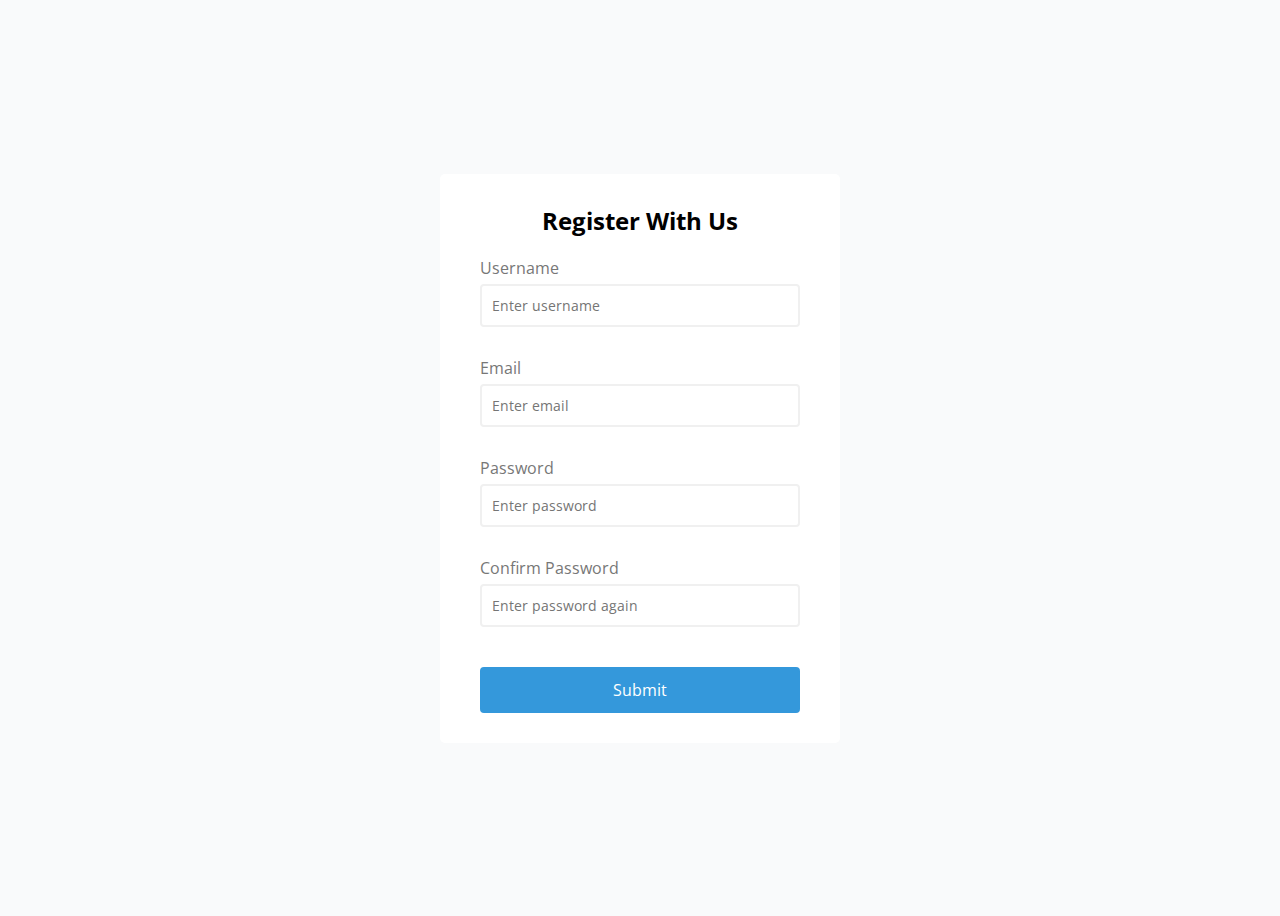
<file: 01-form-validator/index.html>
<!DOCTYPE html>
<html lang="en">
  <head>
    <meta charset="UTF-8" />
    <meta name="viewport" content="width=device-width, initial-scale=1.0" />
    <meta http-equiv="X-UA-Compatible" content="ie=edge" />
    <link rel="stylesheet" href="style.css" />
    <title>Form Validator</title>
  </head>
  <body>
    <div class="container">
      <form id="form" class="form">
        <h2>Register With Us</h2>
        <div class="form-control">
          <label for="username">Username</label>
          <input type="text" id="username" placeholder="Enter username" />
          <small>Error message</small>
        </div>
        <div class="form-control">
          <label for="email">Email</label>
          <input type="text" id="email" placeholder="Enter email" />
          <small>Error message</small>
        </div>
        <div class="form-control">
          <label for="password">Password</label>
          <input type="password" id="password" placeholder="Enter password" />
          <small>Error message</small>
        </div>
        <div class="form-control">
          <label for="password2">Confirm Password</label>
          <input
            type="password"
            id="password2"
            placeholder="Enter password again"
          />
          <small>Error message</small>
        </div>
        <button>Submit</button>
      </form>
    </div>
    <script src="script.js"></script>
  </body>
</html>
</file>
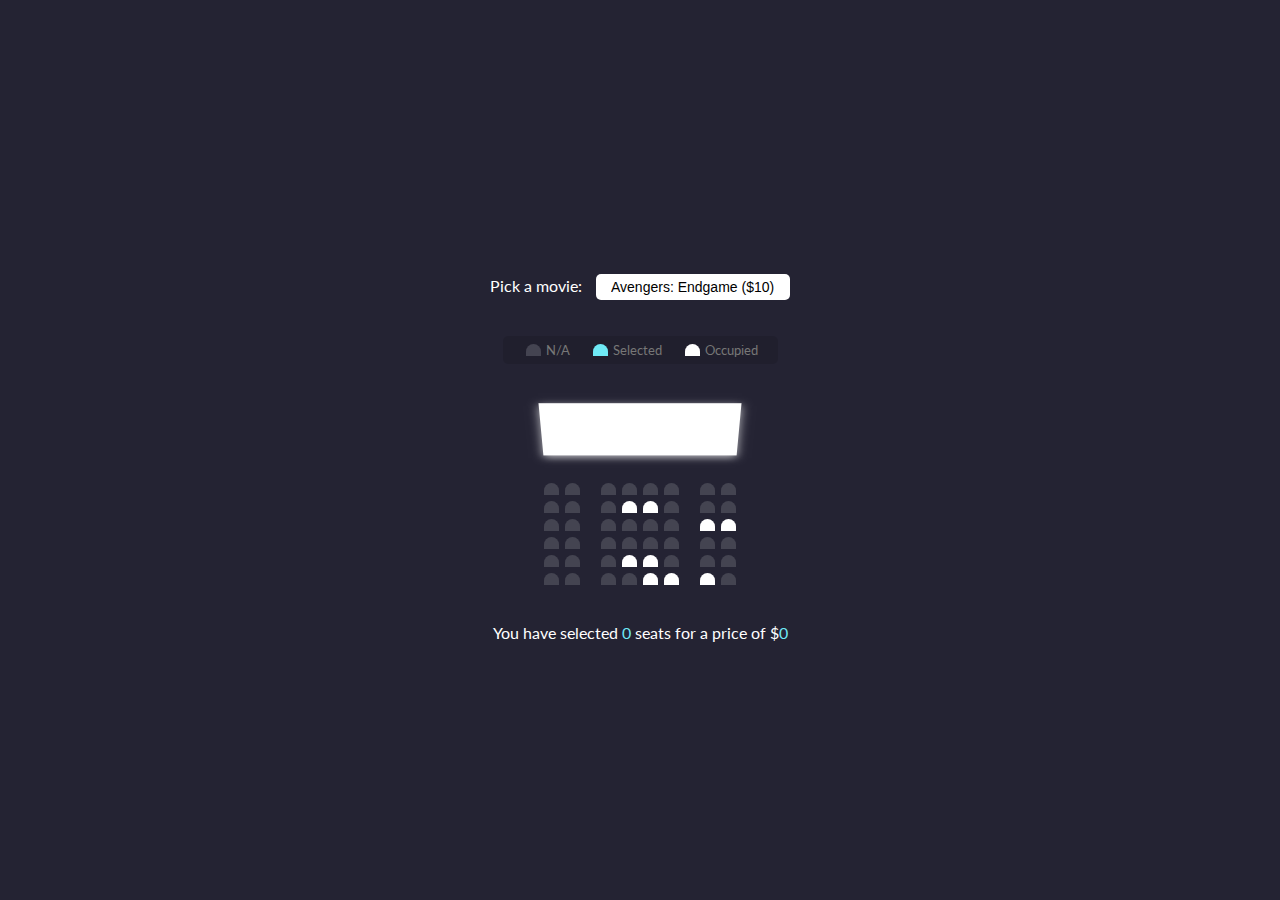
<file: 02-movie-seat-booking/index.html>
<!DOCTYPE html>
<html lang="en">
  <head>
    <meta charset="UTF-8" />
    <meta name="viewport" content="width=device-width, initial-scale=1.0" />
    <meta http-equiv="X-UA-Compatible" content="ie=edge" />
    <link rel="stylesheet" href="style.css" />
    <title>Movie Seat Booking</title>
  </head>
  <body>
    <div class="movie-container">
      <label>Pick a movie:</label>
      <select id="movie">
        <option value="10">Avengers: Endgame ($10)</option>
        <option value="12">Joker ($12)</option>
        <option value="8">Toy Story 4 ($8)</option>
        <option value="9">The Lion King ($9)</option>
      </select>
    </div>

    <ul class="showcase">
      <li>
        <div class="seat"></div>
        <small>N/A</small>
      </li>
      <li>
        <div class="seat selected"></div>
        <small>Selected</small>
      </li>
      <li>
        <div class="seat occupied"></div>
        <small>Occupied</small>
      </li>
    </ul>

    <div class="container">
      <div class="screen"></div>

      <div class="row">
        <div class="seat"></div>
        <div class="seat"></div>
        <div class="seat"></div>
        <div class="seat"></div>
        <div class="seat"></div>
        <div class="seat"></div>
        <div class="seat"></div>
        <div class="seat"></div>
      </div>

      <div class="row">
        <div class="seat"></div>
        <div class="seat"></div>
        <div class="seat"></div>
        <div class="seat occupied"></div>
        <div class="seat occupied"></div>
        <div class="seat"></div>
        <div class="seat"></div>
        <div class="seat"></div>
      </div>

      <div class="row">
        <div class="seat"></div>
        <div class="seat"></div>
        <div class="seat"></div>
        <div class="seat"></div>
        <div class="seat"></div>
        <div class="seat"></div>
        <div class="seat occupied"></div>
        <div class="seat occupied"></div>
      </div>

      <div class="row">
        <div class="seat"></div>
        <div class="seat"></div>
        <div class="seat"></div>
        <div class="seat"></div>
        <div class="seat"></div>
        <div class="seat"></div>
        <div class="seat"></div>
        <div class="seat"></div>
      </div>

      <div class="row">
        <div class="seat"></div>
        <div class="seat"></div>
        <div class="seat"></div>
        <div class="seat occupied"></div>
        <div class="seat occupied"></div>
        <div class="seat"></div>
        <div class="seat"></div>
        <div class="seat"></div>
      </div>

      <div class="row">
        <div class="seat"></div>
        <div class="seat"></div>
        <div class="seat"></div>
        <div class="seat"></div>
        <div class="seat occupied"></div>
        <div class="seat occupied"></div>
        <div class="seat occupied"></div>
        <div class="seat"></div>
      </div>
    </div>

    <p class="text">
      You have selected <span id="count">0</span> seats for a price of $<span
        id="total"
        >0</span
      >
    </p>

    <script src="script.js"></script>
  </body>
</html>
</file>
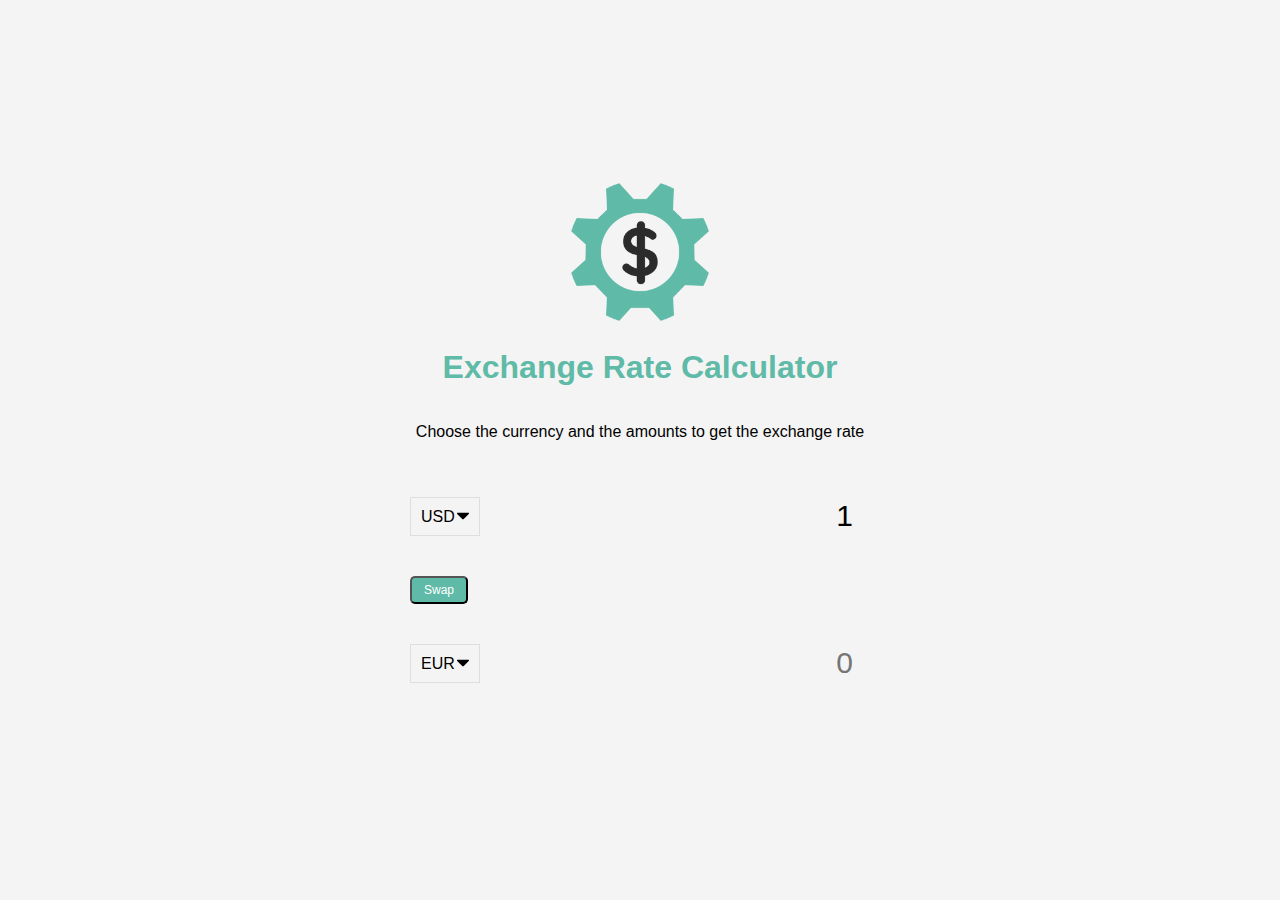
<file: 04-exchange-rate-calculator/index.html>
<!DOCTYPE html>
<html lang="en">
  <head>
    <meta charset="UTF-8" />
    <meta name="viewport" content="width=device-width, initial-scale=1.0" />
    <meta http-equiv="X-UA-Compatible" content="ie=edge" />
    <title>Exchange Rate Calculator</title>
    <link rel="stylesheet" href="style.css" />
  </head>
  <body>
    <img src="img/money.png" class="money-img" alt="" />

    <h1>Exchange Rate Calculator</h1>

    <p>Choose the currency and the amounts to get the exchange rate</p>

    <div class="container">
      <div class="currency">
        <select id="currency-one">
          <option value="AED">AED</option>
          <option value="ARS">ARS</option>
          <option value="AUD">AUD</option>
          <option value="BGN">BGN</option>
          <option value="BRL">BRL</option>
          <option value="BSD">BSD</option>
          <option value="CAD">CAD</option>
          <option value="CHF">CHF</option>
          <option value="CLP">CLP</option>
          <option value="CNY">CNY</option>
          <option value="COP">COP</option>
          <option value="CZK">CZK</option>
          <option value="DKK">DKK</option>
          <option value="DOP">DOP</option>
          <option value="EGP">EGP</option>
          <option value="EUR">EUR</option>
          <option value="FJD">FJD</option>
          <option value="GBP">GBP</option>
          <option value="GTQ">GTQ</option>
          <option value="HKD">HKD</option>
          <option value="HRK">HRK</option>
          <option value="HUF">HUF</option>
          <option value="IDR">IDR</option>
          <option value="ILS">ILS</option>
          <option value="INR">INR</option>
          <option value="ISK">ISK</option>
          <option value="JPY">JPY</option>
          <option value="KRW">KRW</option>
          <option value="KZT">KZT</option>
          <option value="MXN">MXN</option>
          <option value="MYR">MYR</option>
          <option value="NOK">NOK</option>
          <option value="NZD">NZD</option>
          <option value="PAB">PAB</option>
          <option value="PEN">PEN</option>
          <option value="PHP">PHP</option>
          <option value="PKR">PKR</option>
          <option value="PLN">PLN</option>
          <option value="PYG">PYG</option>
          <option value="RON">RON</option>
          <option value="RUB">RUB</option>
          <option value="SAR">SAR</option>
          <option value="SEK">SEK</option>
          <option value="SGD">SGD</option>
          <option value="THB">THB</option>
          <option value="TRY">TRY</option>
          <option value="TWD">TWD</option>
          <option value="UAH">UAH</option>
          <option value="USD" selected>USD</option>
          <option value="UYU">UYU</option>
          <option value="VND">VND</option>
          <option value="ZAR">ZAR</option>
        </select>

        <input type="number" id="amount-one" placeholder="0" value="1" />
      </div>

      <div class="swap-rate-container">
        <button class="btn" id="swap">Swap</button>
        <div class="rate" id="rate"></div>
      </div>

      <div class="currency">
        <select id="currency-two">
          <option value="AED">AED</option>
          <option value="ARS">ARS</option>
          <option value="AUD">AUD</option>
          <option value="BGN">BGN</option>
          <option value="BRL">BRL</option>
          <option value="BSD">BSD</option>
          <option value="CAD">CAD</option>
          <option value="CHF">CHF</option>
          <option value="CLP">CLP</option>
          <option value="CNY">CNY</option>
          <option value="COP">COP</option>
          <option value="CZK">CZK</option>
          <option value="DKK">DKK</option>
          <option value="DOP">DOP</option>
          <option value="EGP">EGP</option>
          <option value="EUR" selected>EUR</option>
          <option value="FJD">FJD</option>
          <option value="GBP">GBP</option>
          <option value="GTQ">GTQ</option>
          <option value="HKD">HKD</option>
          <option value="HRK">HRK</option>
          <option value="HUF">HUF</option>
          <option value="IDR">IDR</option>
          <option value="ILS">ILS</option>
          <option value="INR">INR</option>
          <option value="ISK">ISK</option>
          <option value="JPY">JPY</option>
          <option value="KRW">KRW</option>
          <option value="KZT">KZT</option>
          <option value="MXN">MXN</option>
          <option value="MYR">MYR</option>
          <option value="NOK">NOK</option>
          <option value="NZD">NZD</option>
          <option value="PAB">PAB</option>
          <option value="PEN">PEN</option>
          <option value="PHP">PHP</option>
          <option value="PKR">PKR</option>
          <option value="PLN">PLN</option>
          <option value="PYG">PYG</option>
          <option value="RON">RON</option>
          <option value="RUB">RUB</option>
          <option value="SAR">SAR</option>
          <option value="SEK">SEK</option>
          <option value="SGD">SGD</option>
          <option value="THB">THB</option>
          <option value="TRY">TRY</option>
          <option value="TWD">TWD</option>
          <option value="UAH">UAH</option>
          <option value="USD">USD</option>
          <option value="UYU">UYU</option>
          <option value="VND">VND</option>
          <option value="ZAR">ZAR</option>
        </select>

        <input type="number" id="amount-two" placeholder="0" />
      </div>
    </div>
    <script src="script.js"></script>
  </body>
</html>
</file>
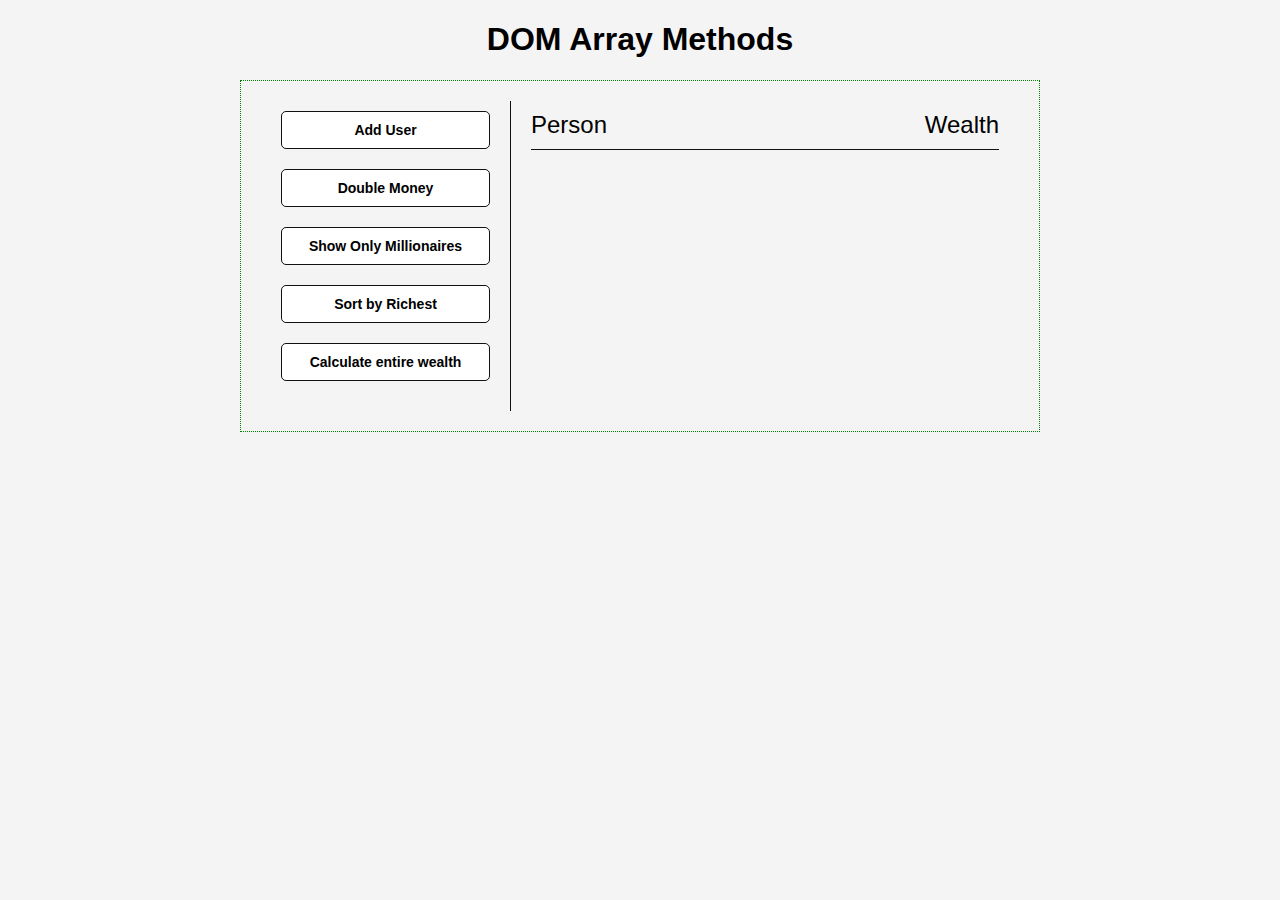
<file: 05-array-methods/index.html>
<!DOCTYPE html>
<html lang="en">
  <head>
    <meta charset="UTF-8" />
    <meta name="viewport" content="width=device-width, initial-scale=1.0" />
    <title>Array Methods</title>
    <link rel="stylesheet" href="style.css" />
  </head>
  <body>
    <h1>DOM Array Methods</h1>

    <div class="container">
      <aside>
        <button id="add-user">Add User</button>
        <button id="double">Double Money</button>
        <button id="show-millionaires">Show Only Millionaires</button>
        <button id="sort">Sort by Richest</button>
        <button id="calculate-wealth">Calculate entire wealth</button>
      </aside>

      <main id="main">
        <h2><strong>Person</strong> Wealth</h2>
      </main>
    </div>

    <script src="script.js"></script>
  </body>
</html>
</file>
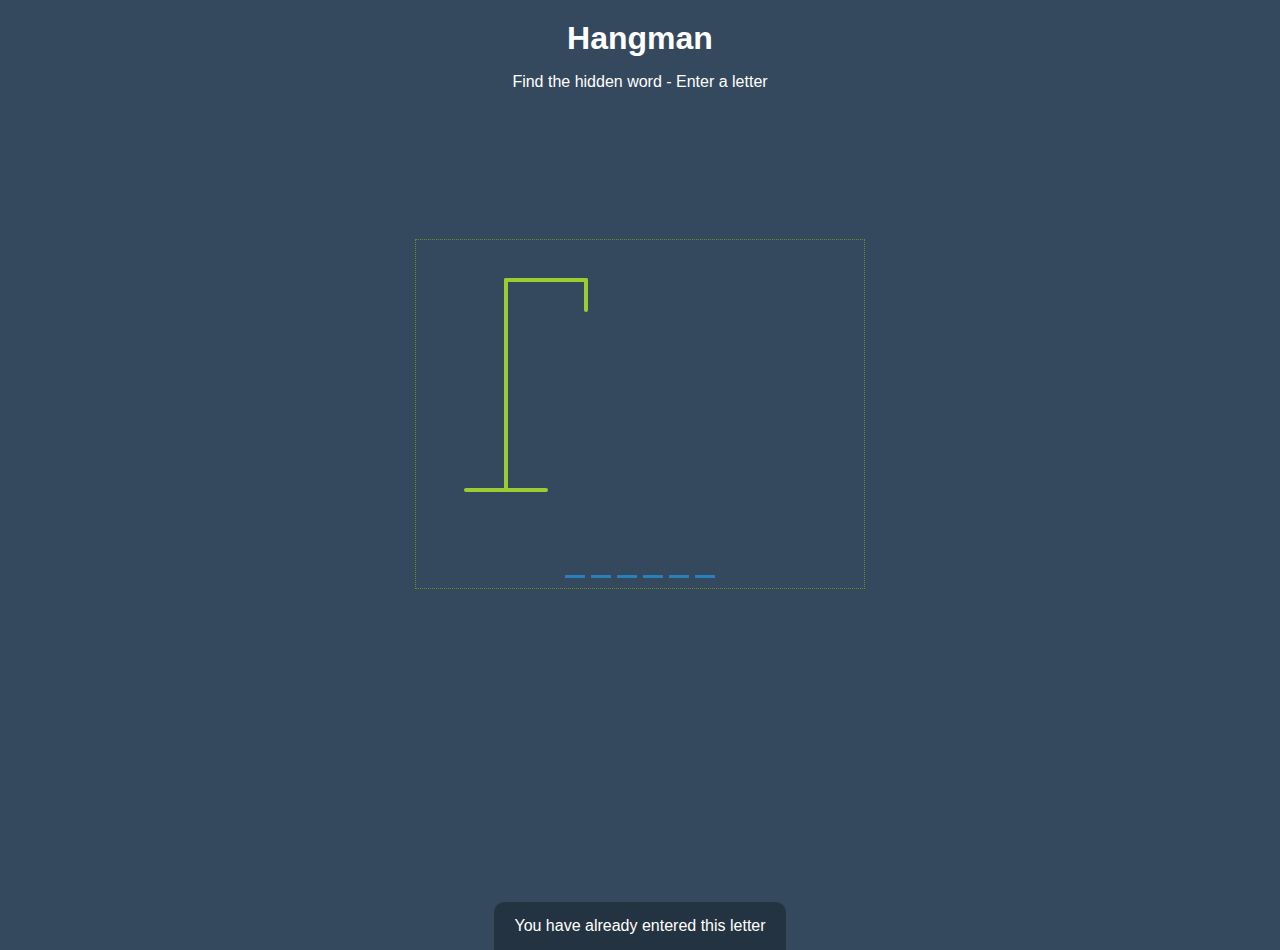
<file: 07-hangman/index.html>
<!DOCTYPE html>
<html lang="en">
  <head>
    <meta charset="UTF-8" />
    <meta name="viewport" content="width=device-width, initial-scale=1.0" />
    <link rel="stylesheet" href="style.css" />
    <title>Hangman</title>
  </head>
  <body>
    <h1>Hangman</h1>
    <p>Find the hidden word - Enter a letter</p>

    <!-- Game container -->
    <div class="game-container">
      <svg height="250" width="200" class="figure-container">
        <!-- Rod -->
        <line x1="60" y1="20" x2="140" y2="20" />
        <line x1="140" y1="20" x2="140" y2="50" />
        <line x1="60" y1="20" x2="60" y2="230" />
        <line x1="20" y1="230" x2="100" y2="230" />

        <!-- Head -->
        <circle cx="140" cy="70" r="20" class="figure-part" />

        <!-- Body -->
        <line x1="140" y1="90" x2="140" y2="150" class="figure-part" />

        <!-- Arms -->
        <line x1="140" y1="120" x2="120" y2="100" class="figure-part" />
        <line x1="140" y1="120" x2="160" y2="100" class="figure-part" />

        <!-- Legs -->
        <line x1="140" y1="150" x2="120" y2="180" class="figure-part" />
        <line x1="140" y1="150" x2="160" y2="180" class="figure-part" />
      </svg>

      <div class="wrong-letters-container">
        <div id="wrong-letters">
          <!-- To be replaced dynamically -->
          <!-- <p>Wrong</p> -->
          <!-- <span>e,r,t,y,c,n</span> -->
        </div>
      </div>

      <div class="word" id="word">
        <!-- To be replaced dynamically -->
        <!-- <div class="letter"></div> -->
        <!-- <div class="letter"></div> -->
        <!-- <div class="letter">l</div> -->
        <!-- <div class="letter">l</div> -->
        <!-- <div class="letter">o</div> -->
      </div>
    </div>

    <!-- Container for final message -->
    <div class="popup-container" id="popup-container">
      <div class="popup">
        <!-- To be replaced dynamically -->
        <!-- <h2 id="final-message">You Have Won</h2> -->
        <h2 id="final-message"></h2>
        <button id="play-button">Play Again</button>
      </div>
    </div>

    <!-- Notification -->
    <div class="notification-container" id="notification-container">
      <p>You have already entered this letter</p>
    </div>
    <script src="script.js"></script>
  </body>
</html>
</file>
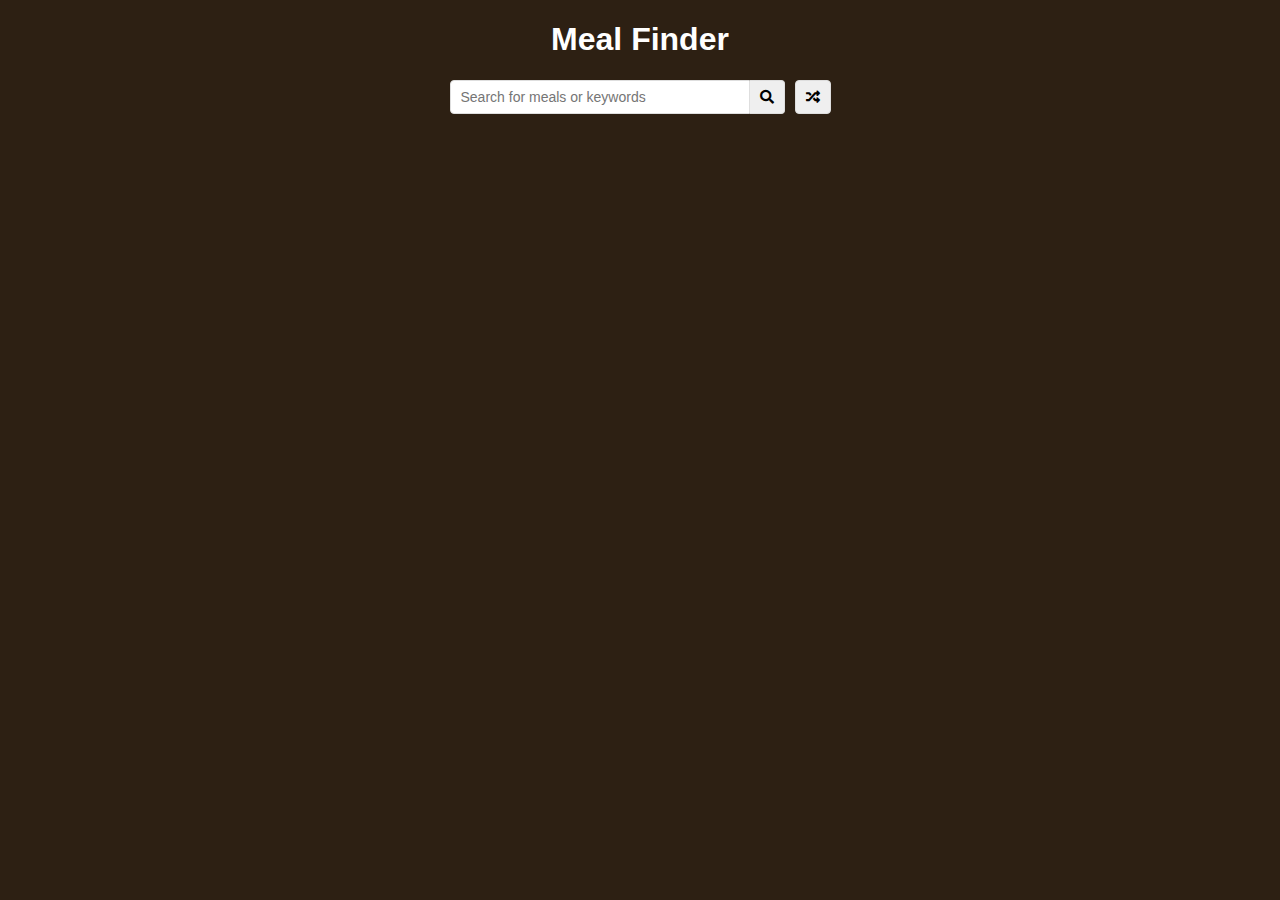
<file: 08-meal-finder/index.html>
<!DOCTYPE html>
<html lang="en">
  <head>
    <meta charset="UTF-8" />
    <meta name="viewport" content="width=device-width, initial-scale=1.0" />
    <link
      rel="stylesheet"
      href="https://cdnjs.cloudflare.com/ajax/libs/font-awesome/5.12.1/css/all.min.css"
    />
    <link rel="stylesheet" href="style.css" />
    <title>Meal Finder</title>
  </head>
  <body>
    <div class="container">
      <h1>Meal Finder</h1>
      <div class="flex">
        <form class="flex" id="submit">
          <input
            type="text"
            id="search"
            placeholder="Search for meals or keywords"
          />
          <button class="search-btn" type="submit">
            <i class="fas fa-search"></i>
          </button>
        </form>

        <button class="random-btn" id="random">
          <i class="fas fa-random"></i>
        </button>
      </div>

      <div id="result-heading"></div>

      <div id="meals" class="meals"></div>

      <div id="single-meal"></div>
    </div>

    <script src="script.js"></script>
  </body>
</html>
</file>
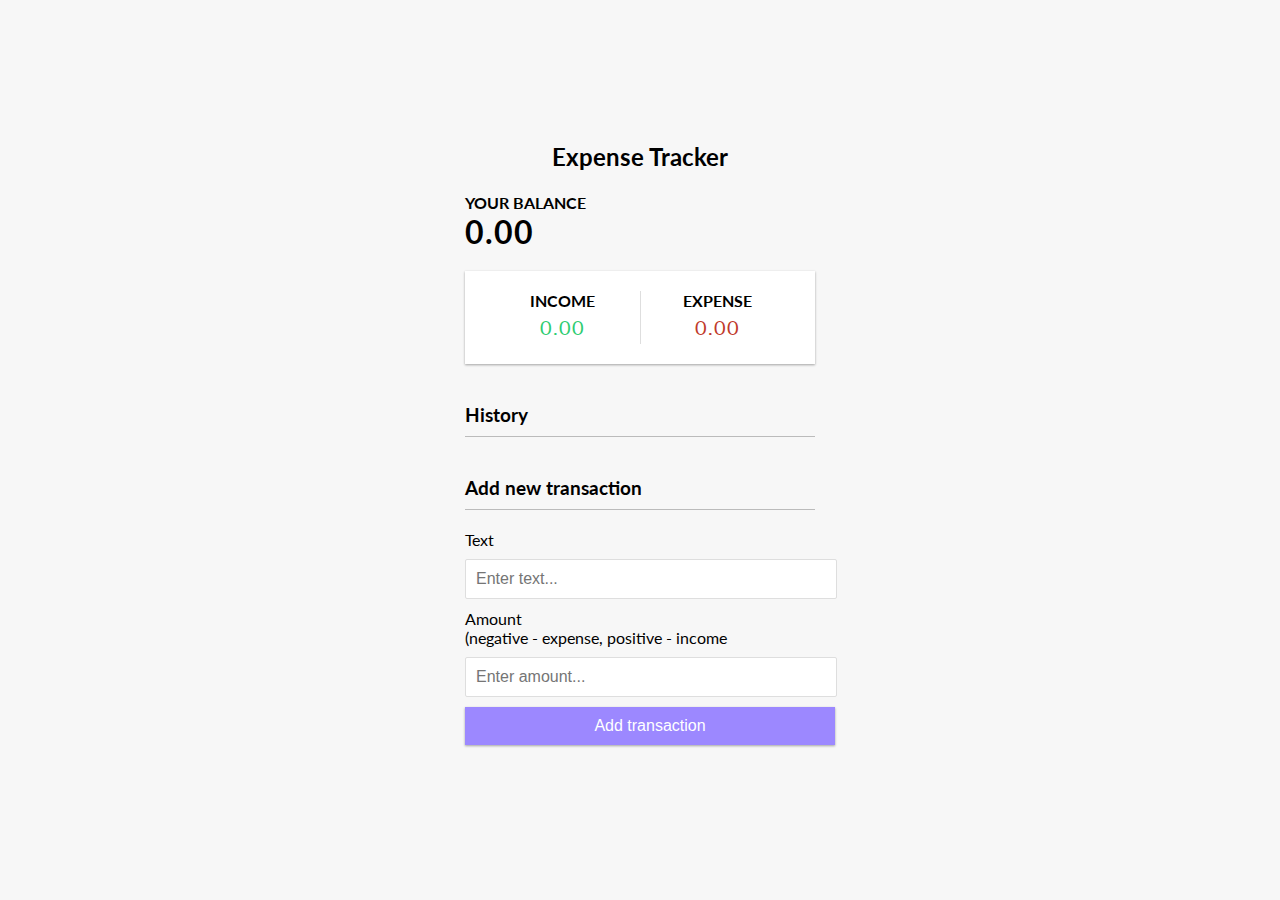
<file: 09-expense-tracker/index.html>
<!DOCTYPE html>
<html lang="en">
  <head>
    <meta charset="UTF-8" />
    <meta name="viewport" content="width=device-width, initial-scale=1.0" />
    <link rel="stylesheet" href="style.css" />
    <title>Expense Tracker</title>
  </head>
  <body>
    <h2>Expense Tracker</h2>

    <div class="container">
      <h4>Your Balance</h4>
      <h1 id="balance">$0.00</h1>

      <div class="inc-exp-container">
        <div>
          <h4>Income</h4>
          <p id="money-plus" class="money plus">+$0.00</p>
        </div>
        <div>
          <h4>Expense</h4>
          <p id="money-minus" class="money minus">-$0.00</p>
        </div>
      </div>

      <h3>History</h3>
      <ul id="list" class="list">
        <!-- List will be added via JS -->
        <!-- <li class="minus">
          Cash <span>-$400</span><button class="delete-btn">x</button>
        </li> -->
      </ul>

      <h3>
        Add new transaction
      </h3>
      <form id="form">
        <div class="form-control">
          <label for="text">Text</label>
          <input type="text" id="text" placeholder="Enter text..." />
        </div>

        <div class="form-control">
          <label for="amount"
            >Amount <br />
            (negative - expense, positive - income</label
          >
          <input type="number" id="amount" placeholder="Enter amount..."">
        </div>

        <button class="btn">Add transaction</button>
      </form>
    </div>

    <script src="script.js"></script>
  </body>
</html>
</file>
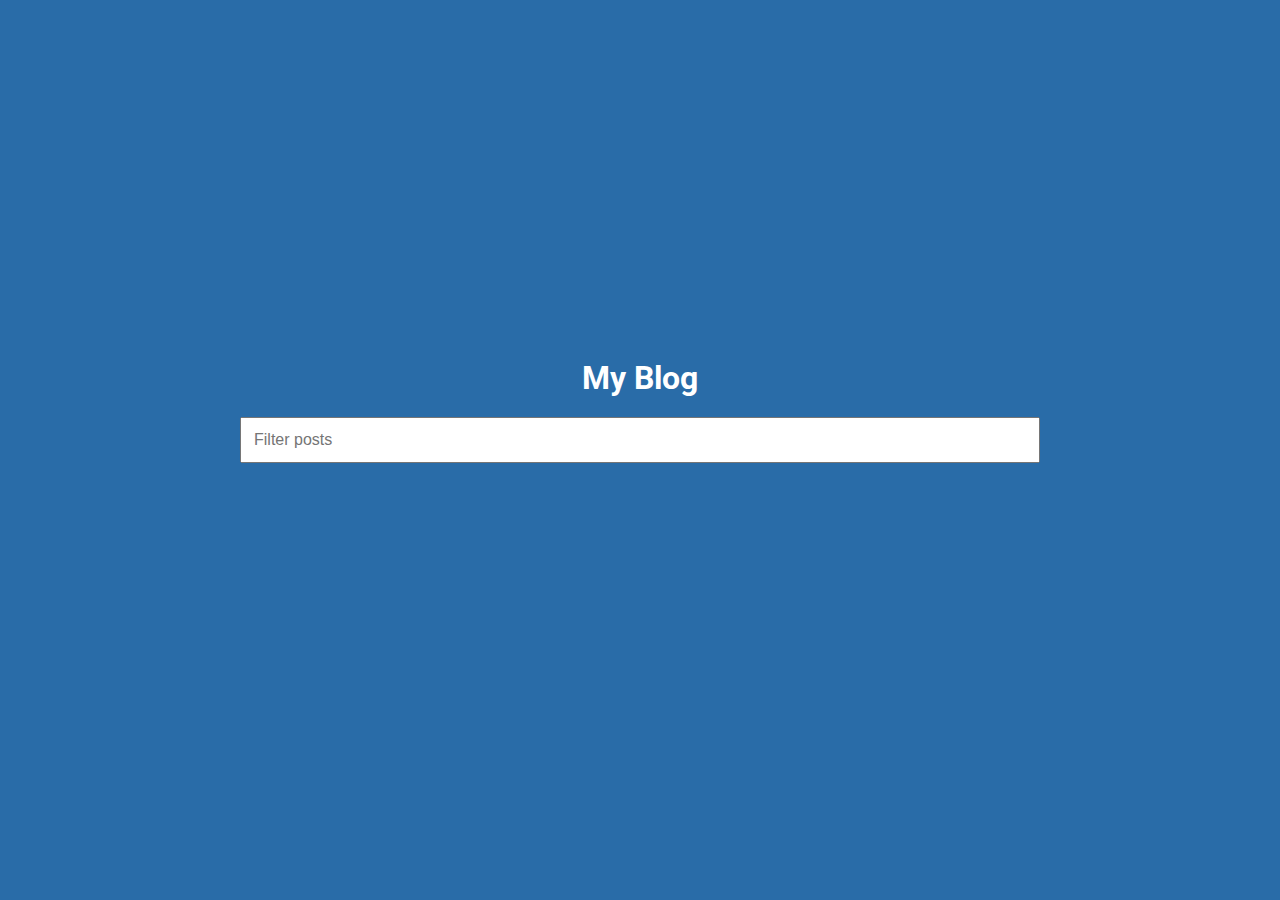
<file: 11-scroll/index.html>
<!DOCTYPE html>
<html lang="en">
  <head>
    <meta charset="UTF-8" />
    <meta name="viewport" content="width=device-width, initial-scale=1.0" />
    <meta http-equiv="X-UA-Compatible" content="ie=edge" />
    <link rel="stylesheet" href="style.css" />
    <title>Scroll</title>
  </head>
  <body>
    <h1>My Blog</h1>

    <div class="filter-container">
      <input
        type="text"
        id="filter"
        class="filter"
        placeholder="Filter posts"
      />
    </div>

    <!-- Post placeholder -->
    <div id="post-container"></div>

    <div class="loader">
      <div class="circle"></div>
      <div class="circle"></div>
      <div class="circle"></div>
    </div>

    <script src="script.js"></script>
  </body>
</html>

<!-- Sample posts
    <div id="post-container">
      <div class="post">
        <div class="number">1</div>
        <div class="post-info">
          <h2 class="post-title">Post One</h2>
          <p class="post-body">
            Lorem, ipsum dolor sit amet consectetur adipisicing elit. Rem labore
            corrupti vitae laudantium voluptatum fugit rerum, tempore autem?
            Dolorum, cupiditate!
          </p>
        </div>
      </div>

      <div class="post">
        <div class="number">2</div>
        <div class="post-info">
          <h2 class="post-title">Post Two</h2>
          <p class="post-body">
            Lorem, ipsum dolor sit amet consectetur adipisicing elit. Rem labore
            corrupti vitae laudantium voluptatum fugit rerum, tempore autem?
            Dolorum, cupiditate!
          </p>
        </div>
      </div>
    </div>
 -->
</file>
<file: 01-form-validator/style.css>
@import url("https://fonts.googleapis.com/css?family=Open+Sans&display=swap");

:root {
  --success-color: #2ecc71;
  --error-color: #e74c3c;
}

* {
  box-sizing: border-box;
}

body {
  background-color: #f9fafb;
  font-family: "Open Sans", sans-serif;
  display: flex;
  justify-content: center;
  align-items: center;
  min-height: 100vh;
}

.container {
  background-color: #fff;
  border-radius: 5px;
  box-shadow: 0 2px 10px rgba(0.3);
  width: 400px;
}

/* Form - start */
h2 {
  text-align: center;
  margin: 0 0 20px;
}

#form {
  padding: 30px 40px;
}

.form-control {
  margin-bottom: 10px;
  padding-bottom: 20px;
  position: relative;
}

.form-control label {
  color: #777;
  display: block;
  margin-bottom: 5px;
}

.form-control input {
  border: 2px solid #f0f0f0;
  border-radius: 4px;
  display: block;
  width: 100%;
  padding: 10px;
  font-size: 14px;
  font-family: inherit;
}

.form-control input:focus {
  outline: 0;
  border-color: #777;
}

.form-control.success input {
  border-color: var(--success-color);
}

.form-control.error input {
  border-color: var(--error-color);
}

.form-control small {
  color: var(--error-color);
  position: absolute;
  bottom: 0;
  left: 0;
  visibility: hidden;
}

.form-control.error small {
  visibility: visible;
}

.form button {
  cursor: pointer;
  background-color: #3498db;
  border: 2px solid #3498db;
  border-radius: 4px;
  color: white;
  display: block;
  font-size: 16px;
  padding: 10px;
  margin-top: 20px;
  width: 100%;
  font-family: inherit;
}

.form button:focus {
  outline-color: lightsteelblue;
}
/* Form - end */
</file>
<file: 02-movie-seat-booking/style.css>
@import url("https://fonts.googleapis.com/css?family=Lato&display=swap");

* {
  box-sizing: border-box;
}

body {
  background-color: #242333;

  display: flex;
  flex-direction: column;
  align-items: center;
  justify-content: center;
  height: 100vh;

  font-family: "Lato", sans-serif;
  color: white;
  margin: 0;
}

.movie-container {
  margin: 20px 0;
}

.movie-container select {
  background-color: #fff;
  border: 0;
  border-radius: 5px;
  font-size: 14px;
  margin-left: 10px;

  padding: 5px 15px;
  -moz-appearance: none;
  -webkit-appearance: none;
  appearance: none;
}

.container {
  perspective: 1000px;
  margin-bottom: 30px;
}

p.text {
  margin: 5px 0;
}

p.text span {
  color: #6feaf6;
}

.seat {
  background-color: #444451;
  height: 12px;
  width: 15px;
  margin: 3px;

  border-top-left-radius: 10px;
  border-top-right-radius: 10px;
}

.seat.selected {
  background-color: #6feaf6;
}

.seat.occupied {
  background-color: #fff;
}

.seat:nth-of-type(2) {
  margin-right: 18px;
}

.seat:nth-last-of-type(2) {
  margin-left: 18px;
}

.seat:not(.occupied):hover {
  cursor: pointer;
  transform: scale(1.2);
}

.showcase .seat:not(.occupied):hover {
  cursor: default;
  transform: scale(1);
}

.showcase {
  background: rgba(0, 0, 0, 0.1);
  padding: 5px 10px;
  border-radius: 5px;
  color: #777;
  list-style-type: none;
  display: flex;
  justify-content: space-between;
}

.showcase li {
  display: flex;
  align-items: center;
  justify-content: center;
  margin: 0 10px;
}

.showcase li small {
  margin-left: 2px;
}

.screen {
  background-color: #fff;
  width: 100%;
  height: 70px;
  margin: 15px 0;
  transform: rotateX(-45deg);
  box-shadow: 0 3px 10px rgba(255, 255, 255, 0.7);
}

.row {
  display: flex;
}
</file>
<file: 04-exchange-rate-calculator/style.css>
:root {
  --primary-color: #5fbaa7;
}

* {
  box-sizing: border-box;
}

body {
  background-color: #f4f4f4;
  font-family: Arial, Helvetica, sans-serif;
  display: flex;
  flex-direction: column;
  align-items: center;
  justify-content: center;
  height: 100vh;
  margin: 0;
  padding: 20px;
}

h1 {
  color: var(--primary-color);
}

p {
  text-align: center;
}

.btn {
  color: #fff;
  background-color: var(--primary-color);
  cursor: pointer;
  border-radius: 5px;
  font-size: 12px;
  padding: 5px 12px;
}

.money-img {
  width: 150px;
}

.currency {
  padding: 40px 0;
  display: flex;
  align-items: center;
  justify-content: space-between;
}

.currency select {
  padding: 10px 20px 10px 10px;
  -moz-appearance: none;
  -webkit-appearance: none;
  appearance: none;
  border: 1px solid #dedede;
  font-size: 16px;
  background: transparent;
  background-image: url("data:image/svg+xml;charset=US-ASCII,%3Csvg%20xmlns%3D%22http%3A%2F%2Fwww.w3.org%2F2000%2Fsvg%22%20width%3D%22292.4%22%20height%3D%22292.4%22%3E%3Cpath%20fill%3D%22%20000002%22%20d%3D%22M287%2069.4a17.6%2017.6%200%200%200-13-5.4H18.4c-5%200-9.3%201.8-12.9%205.4A17.6%2017.6%200%200%200%200%2082.2c0%205%201.8%209.3%205.4%2012.9l128%20127.9c3.6%203.6%207.8%205.4%2012.8%205.4s9.2-1.8%2012.8-5.4L287%2095c3.5-3.5%205.4-7.8%205.4-12.8%200-5-1.9-9.2-5.5-12.8z%22%2F%3E%3C%2Fsvg%3E");
  background-position: right 10px top 50%, 0, 0;
  background-size: 12px auto, 100%;
  background-repeat: no-repeat;
}

.currency input {
  border: none;
  background: transparent;
  font-size: 30px;
  text-align: right;
}

.swap-rate-container {
  display: flex;
  align-items: center;
  justify-content: space-between;
}

.rate {
  color: var(--primary-color);
  font-size: 14px;
  padding: 0 10px;
}

select:focus,
input:focus,
button:focus {
  outline: 0;
}

@media (max-width: 600px) {
  .currency input {
    width: 200px;
  }
}
</file>
<file: 05-array-methods/style.css>
* {
  box-sizing: border-box;
}

body {
  background-color: #f4f4f4;
  font-family: Arial, Helvetica, sans-serif;
  display: flex;
  flex-direction: column;
  align-items: center;
  min-height: 100vh;
  margin: 0;
}

.container {
  display: flex;
  padding: 20px;
  margin: 0 auto;
  max-width: 100%;
  width: 800px;
  border: 1px dotted green;
}

aside {
  padding: 10px 20px;
  width: 250px;
  border-right: 1px solid #111;
}

button {
  cursor: pointer;
  background-color: #fff;
  border: 1px solid #111;
  border-radius: 5px;
  display: block;
  width: 100%;
  padding: 10px;
  margin-bottom: 20px;
  font-weight: bold;
  font-size: 14px;
}

button:focus {
  outline: none;
}

main {
  flex: 1;
  padding: 10px 20px;
}

h2 {
  border-bottom: 1px solid #111;
  padding-bottom: 10px;
  display: flex;
  justify-content: space-between;
  font-weight: 300;
  margin: 0 0 20px;
}

h3 {
  background-color: #fff;
  border-bottom: 1px solid #111;
  padding: 10px;
  display: flex;
  justify-content: space-between;
  font-weight: 300;
  margin: 20px 0 0;
}

.person {
  display: flex;
  justify-content: space-between;
  font-size: 20px;
  margin-bottom: 10px;
}
</file>
<file: 07-hangman/style.css>
* {
  box-sizing: border-box;
}

body {
  background-color: #34495e;
  color: #fff;
  font-family: Arial, Helvetica, sans-serif;
  display: flex;
  flex-direction: column;
  align-items: center;
  height: 80vh;
  margin: 0;
  overflow: hidden;
}

h1 {
  margin: 20px 0 0;
}

.game-container {
  padding: 20px 30px;
  position: relative;
  margin: auto;
  height: 350px;
  width: 450px;

  border: 1px dotted olivedrab;
}

/* Wrong letters - top right */
.wrong-letters-container {
  position: absolute;
  top: 20px;
  right: 20px;
  display: flex;
  flex-direction: column;
  text-align: right;

  /* border: 1px dotted olivedrab; */
}

.wrong-letters-container p {
  margin: 0 0 5px;
}

.wrong-letters-container span {
  font-size: 24px;
}

/* Word - bottom middle.  Each letter is in it's own div. */
.word {
  display: flex;
  position: absolute;
  bottom: 10px;
  left: 50%;
  transform: translateX(-50%);

  /* border: 1px dotted olivedrab; */
}

/* The main difference between display: flex and display: inline-flex is that display: inline-flex will make the flex container an inline element while it’s content maintains its flexbox properties. */
/* Note that each .letter div is it's own flex container */
/* Initially just div's with bottom line. */
.letter {
  border-bottom: 3px solid #2980b9;
  display: inline-flex;
  font-size: 30px;
  align-items: center;
  justify-content: center;
  margin: 0 3px;
  height: 50px;
  width: 20px;
}

/* Figure - <svg> properties */
.figure-container {
  fill: transparent;
  stroke: yellowgreen;
  stroke-width: 4px;
  stroke-linecap: round;
}

/* Person figure's body parts */
.figure-part {
  display: none;
}

/* Popup - modal */
.popup-container {
  background-color: rgba(0, 0, 0, 0.3);
  position: fixed;
  top: 0;
  bottom: 0;
  left: 0;
  right: 0;

  /* display: flex; */
  display: none;

  justify-content: center;
  align-items: center;
}

.popup {
  background: #2980b9;
  border-radius: 5px;
  box-shadow: 0 15px 10 3 rgba(0, 0, 0, 0.1);
  padding: 20px;
  text-align: center;

  position: absolute;
  bottom: 10rem;
}

.popup button {
  cursor: pointer;
  background-color: #fff;
  color: #2980b9;
  border: 0;
  margin-top: 20px;
  padding: 12px 20px;
  font-size: 16px;
}

.popup button:active {
  transform: scale(0.98);
}

.popup button:focus {
  outline: 0;
}

/*  Notification - bottom */
.notification-container {
  background-color: rgba(0, 0, 0, 0.3);
  border-radius: 10px 10px 0 0;
  padding: 15px 20px;

  position: absolute;
  bottom: -50px;
  transition: transform 0.3sec ease-in-out;
}

.notification-container p {
  margin: 0;
}

.notification-container.show {
  transform: translateY(-50px);
}
</file>
<file: 08-meal-finder/style.css>
* {
  box-sizing: border-box;
}

body {
  background: #2d2013;
  color: #fff;
  font-family: Verdana, Geneva, Tahoma, sans-serif;
  margin: 0;
}

.container {
  margin: auto;
  max-width: 800px;

  /* margin: 0 auto; */
  /* width: 800px; */
  /* max-width: 100%; */

  display: flex;
  flex-direction: column;
  align-items: center;
  justify-content: center;
  text-align: center;

  /* border: 1px dotted green; */
}

.flex {
  display: flex;
}

input,
button {
  border: 1px solid #dedede;
  border-top-left-radius: 4px;
  border-bottom-left-radius: 4px;
  font-size: 14px;
  padding: 8px 10px;
  margin: 0;
}

input[type="text"] {
  width: 300px;
}

.search-btn {
  cursor: pointer;
  border-left: 0;
  border-radius: 0;
  border-top-right-radius: 4px;
  border-bottom-right-radius: 4px;
}

.random-btn {
  cursor: pointer;
  margin-left: 10px;
  border-top-right-radius: 4px;
  border-bottom-right-radius: 4px;
}

/* Meals - grid container */
.meals {
  display: grid;
  grid-template-columns: repeat(4, 1fr);
  grid-gap: 20px;
  margin-top: 20px;

  /* border: 1px dotted white; */
}

/* Meal - grid item */
.meal {
  position: relative;
  cursor: pointer;
  height: 180px;
  width: 180px;
  text-align: center;
}

.meal img {
  width: 100%;
  height: 100%;
  border: 4px #fff solid;
  border-radius: 2px;
}

/* Single Meal Details */
.single-meal {
  margin: 30px auto;
  width: 70%;

  /* border: 1px dotted yellow; */
}

.single-meal img {
  width: 300px;
  margin: 15px;
  border: 4px #fff solid;
  border-radius: 2px;
}

.single-meal-info {
  margin: 20px;
  padding: 10px;
  border: 2px #e09850 dashed;
  border-radius: 5px;
}

.meal-info {
  position: absolute;
  top: 0;
  left: 0;
  height: 100%;
  width: 100%;
  background-color: rgba(0, 0, 0, 0.7);

  display: flex;
  justify-content: center;
  align-items: center;

  transition: opacity 0.2s ease-in;
  opacity: 0;
}

.single-meal p {
  margin: 0;
  letter-spacing: 0.5px;
  line-height: 1.5;

  /* padding: 0 10px; */
}

.single-meal ul {
  list-style-type: none;
  padding: 0;
}

.single-meal ul li {
  border: 1px solid #ededed;
  border-radius: 5px;
  background-color: #fff;
  display: inline-block;
  color: #2d2013;
  font-size: 12px;
  font-weight: bold;
  padding: 5px;
  margin: 0 5px 5px 0;
}

.meal-info:hover {
  opacity: 1;
}

@media (max-width: 800px) {
  .meals {
    grid-template-columns: repeat(3, 1fr);
  }
}

@media (max-width: 700px) {
  .meals {
    grid-template-columns: repeat(2, 1fr);
  }

  .meal {
    height: 200px;
    width: 200px;
  }
}

@media (max-width: 500px) {
  input[type="text"] {
    width: 100%;
    height: 100%;
  }

  .meals {
    grid-template-columns: repeat(1, 1fr);
  }

  .meal {
    height: 300px;
    width: 300px;
  }
}
</file>
<file: 09-expense-tracker/style.css>
@import url("https://fonts.googleapis.com/css?family=Lato&display=swap");

:root {
  --box-shadow: 0 1px 3px rgba(0, 0, 0, 0.12), 0 1px 2px rgba(0, 0, 0, 0.24);
}

* {
  box-sizing: content-box;
}

body {
  background-color: #f7f7f7;
  display: flex;
  flex-direction: column;
  align-items: center;
  justify-content: center;
  min-height: 100vh;
  margin: 0;
  font-family: "Lato", sans-serif;
}

.container {
  margin: 3px auto;
  width: 350px;

  /* border: 1px dotted green; */
}

h1 {
  letter-spacing: 1px;
  margin: 0;
}

h3 {
  border-bottom: 1px solid #bbb;
  padding-bottom: 10px;
  margin: 40px 0 10px;
}

h4 {
  margin: 0;
  text-transform: uppercase;
}

/* Income and expense */
.inc-exp-container {
  background-color: #fff;
  box-shadow: var(--box-shadow);
  padding: 20px;

  display: flex;
  justify-content: space-between;
  margin: 20px 0;

  /* border: 1px dotted orangered; */
}

.inc-exp-container > div {
  flex: 1;
  text-align: center;

  /* border: 1px dashed blue; */
}

.inc-exp-container > div:first-of-type {
  border-right: 1px solid #dedede;
}

.money {
  font-size: 20px;
  letter-spacing: 1px;
  margin: 5px 0;
}

.money.plus {
  color: #2ecc71;
}

.money.minus {
  color: #c0392b;
}

/* Form */
label {
  display: inline-block;
  margin: 10px 0;
  /* border: 1px dotted green; */
}

input[type="text"],
input[type="number"] {
  border: 1px solid #dedede;
  border-radius: 2px;
  display: block;
  font-size: 16px;
  padding: 10px;
  width: 100%;
}

.btn {
  cursor: pointer;
  background-color: #9c88ff;
  box-shadow: var(--box-shadow);
  color: white;
  border: 0;
  display: block;
  font-size: 16px;
  margin: 10px 0 30px;
  padding: 10px;
  width: 100%;
}

.btn:focus,
.delete-btn:focus {
  outline: 0;
}

/* History list */
.list {
  list-style-type: none;
  padding: 0;
  margin-bottom: 40px;
}

.list li {
  background-color: #fff;
  box-shadow: var(--box-shadow);
  color: #333;
  display: flex;
  justify-content: space-between;
  position: relative;
  padding: 10px;
  margin: 10px 0;

  /* border: 1px dotted green; */
}

/* Class plus to be used at runtime */
.list li.plus {
  border-right: 5px solid #2ecc71;
}
.list li.minus {
  border-right: 5px solid #c0392b;
}

/* Position list delete button and fade in and out */
.delete-btn {
  cursor: pointer;
  background-color: #e74c3c;
  border: 0;
  color: white;
  font-size: 20px;
  line-height: 20px;
  padding: 2px 5px;

  position: absolute;
  top: 50%;
  left: 0;
  transform: translate(-100%, -50%);

  opacity: 0;
  transition: opacity 0.3s ease;
}

.list li:hover .delete-btn {
  opacity: 1;
}
</file>
<file: 11-scroll/style.css>
@import url("https://fonts.googleapis.com/css2?family=Roboto&display=swap");

* {
  box-sizing: border-box;
}

body {
  background-color: #296ca8;
  color: #fff;
  font-family: "Roboto", sans-serif;

  display: flex;
  flex-direction: column;
  align-items: center;
  justify-content: center;

  min-height: 100vh;
  margin: 0;
  padding-bottom: 100px;
}

h1 {
  margin-bottom: 0;
  text-align: center;
}

/* Filter and Search */
.filter-container {
  margin-top: 20px;
  width: 80vw;
  max-width: 800px;
}

.filter {
  width: 100%;
  padding: 12px;
  font-size: 16px;
}

/* Posts */

.post {
  position: relative;
  background-color: #4992d3;
  box-shadow: 0 2px 4px rgba(0, 0, 0, 0.3);
  border-radius: 3px;
  padding: 20px;
  margin: 40px 0;

  display: flex;
  width: 80vw;
  max-width: 800px;
}

.post .post-title {
  margin: 0;
}

.post .post-body {
  margin: 15px 0 0;
  line-height: 1.3;
}

.post .post-info {
  margin-left: 20px;
}

.post .number {
  position: absolute;
  top: -15px;
  left: -15px;
  font-size: 15px;
  width: 40px;
  height: 40px;
  border-radius: 50%;
  background: #fff;
  color: #296ca8;

  /* Center the number */
  display: flex;
  align-items: center;
  justify-content: center;
  padding: 7px 10px;
}

/* Loader */
.loader {
  opacity: 0;
  display: flex;
  position: fixed;
  bottom: 50px;
  transition: opacity 0.3s ease-in;
}

.loader.show {
  opacity: 1;
}

.circle {
  background-color: #fff;
  width: 10px;
  height: 10px;
  border-radius: 50%;
  margin: 5px;
  animation: bounce 0.5s ease-in infinite;
}

.circle:nth-of-type(2) {
  animation-delay: 0.1s;
}
.circle:nth-of-type(3) {
  animation-delay: 0.2s;
}

@keyframes bounce {
  0%,
  100% {
    transform: translateY(0);
  }

  50% {
    transform: translateY(-10px);
  }
}
</file>
